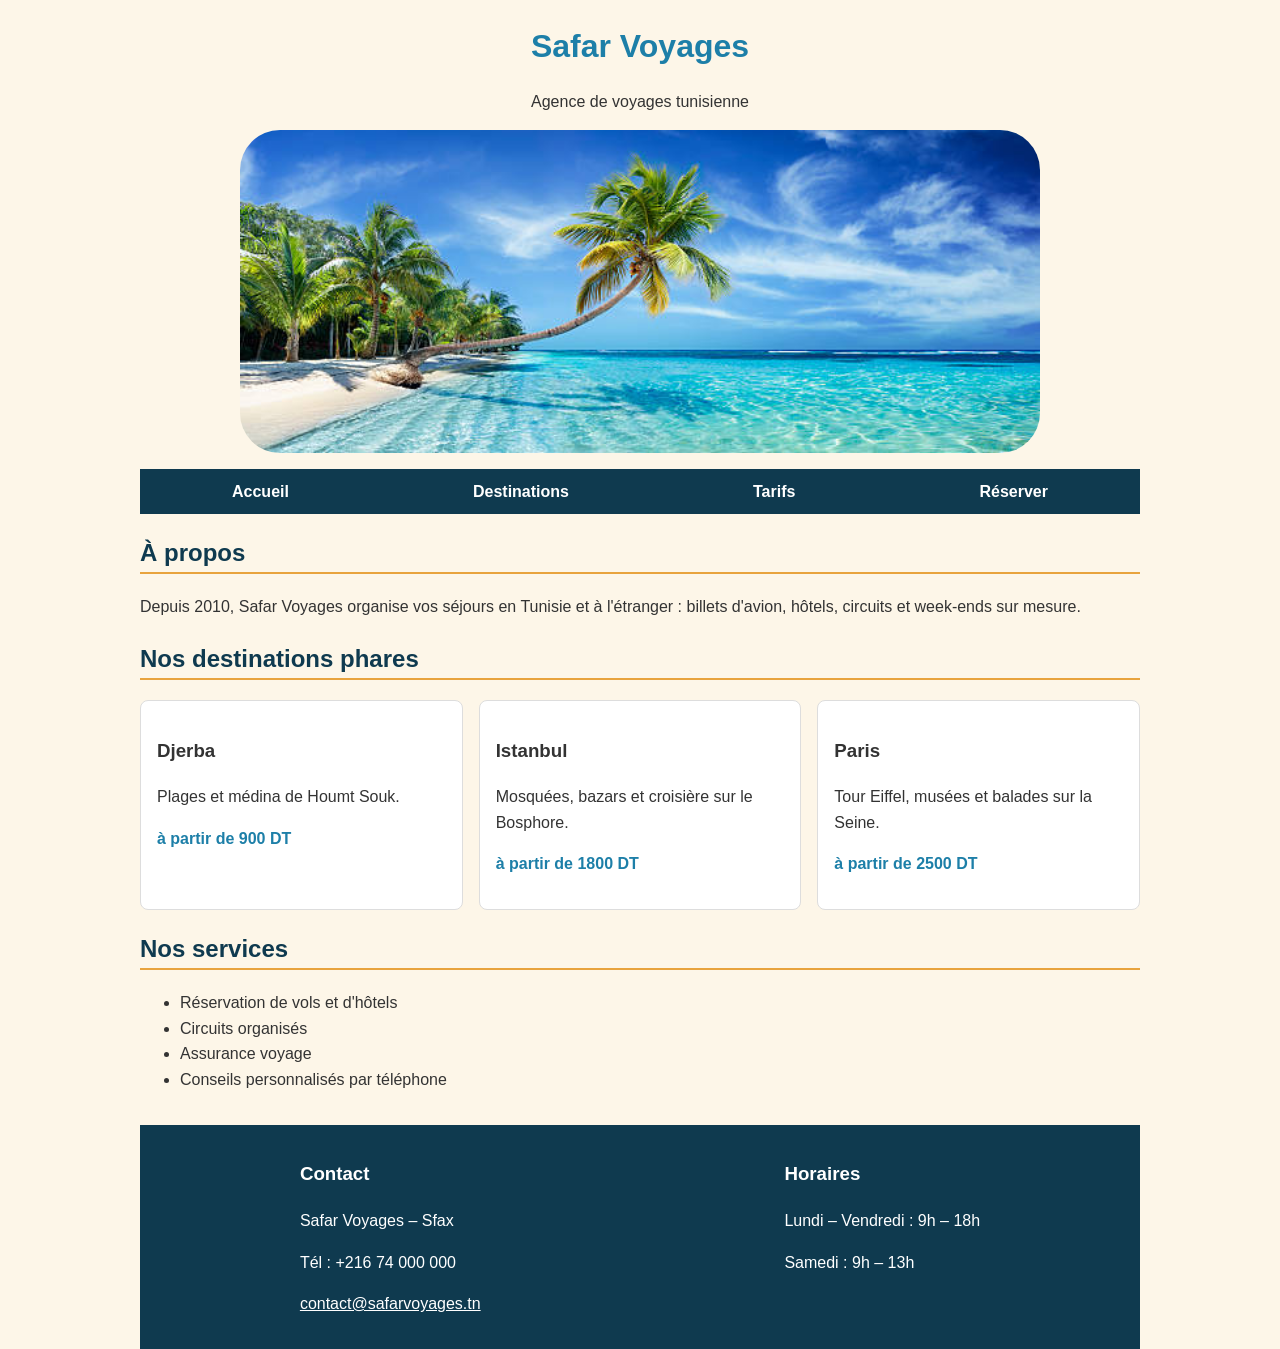
<file: index.html>
<!DOCTYPE html>
<html lang="fr">
<head>
    <meta charset="UTF-8">
    <meta name="viewport" content="width=device-width, initial-scale=1.0">
    <title>Accueil – Safar Voyages</title>
    <link rel="stylesheet" href="css/style.css">
</head>
<body>
    <header>
        <h1>Safar Voyages</h1>
        <p>Agence de voyages tunisienne</p>
        <img src="images/istockphoto-2220609311-612x612.jpg" loading="lazy" alt="Plage avec un palmier et la mer" width="800" height="300">
    </header>
    <nav>
        <ul>
            <li><a href="index.html">Accueil</a></li>
            <li><a href="destinations.html">Destinations</a></li>
            <li><a href="tarifs.html">Tarifs</a></li>
            <li><a href="reservation.html">Réserver</a></li>
        </ul>
    </nav>
    <main>
        <section>
            <h2>À propos</h2>
            <p>Depuis 2010, Safar Voyages organise vos séjours en Tunisie et à l'étranger :
            billets d'avion, hôtels, circuits et week-ends sur mesure.</p>
        </section>

        <section>
            <h2>Nos destinations phares</h2>
            <ul class="grille">
                <li class="carte">
                    <h3>Djerba</h3>
                    <p>Plages et médina de Houmt Souk.</p>
                    <p class="prix">à partir de 900 DT</p>
                </li>
                <li class="carte">
                    <h3>Istanbul</h3>
                    <p>Mosquées, bazars et croisière sur le Bosphore.</p>
                    <p class="prix">à partir de 1800 DT</p>
                </li>
                <li class="carte">
                    <h3>Paris</h3>
                    <p>Tour Eiffel, musées et balades sur la Seine.</p>
                    <p class="prix">à partir de 2500 DT</p>
                </li>
            </ul>
        </section>

        <section>
            <h2>Nos services</h2>
            <ul>
                <li>Réservation de vols et d'hôtels</li>
                <li>Circuits organisés</li>
                <li>Assurance voyage</li>
                <li>Conseils personnalisés par téléphone</li>
            </ul>
        </section>
    </main>
    <footer>
        <div>
            <h3>Contact</h3>
            <p>Safar Voyages – Sfax</p>
            <p>Tél : +216 74 000 000</p>
            <p><a href="mailto:contact@safarvoyages.tn">contact@safarvoyages.tn</a></p>
        </div>
        <div>
            <h3>Horaires</h3>
            <p>Lundi – Vendredi : 9h – 18h</p>
            <p>Samedi : 9h – 13h</p>
        </div>
    </footer>
</body>
</html>
</file>
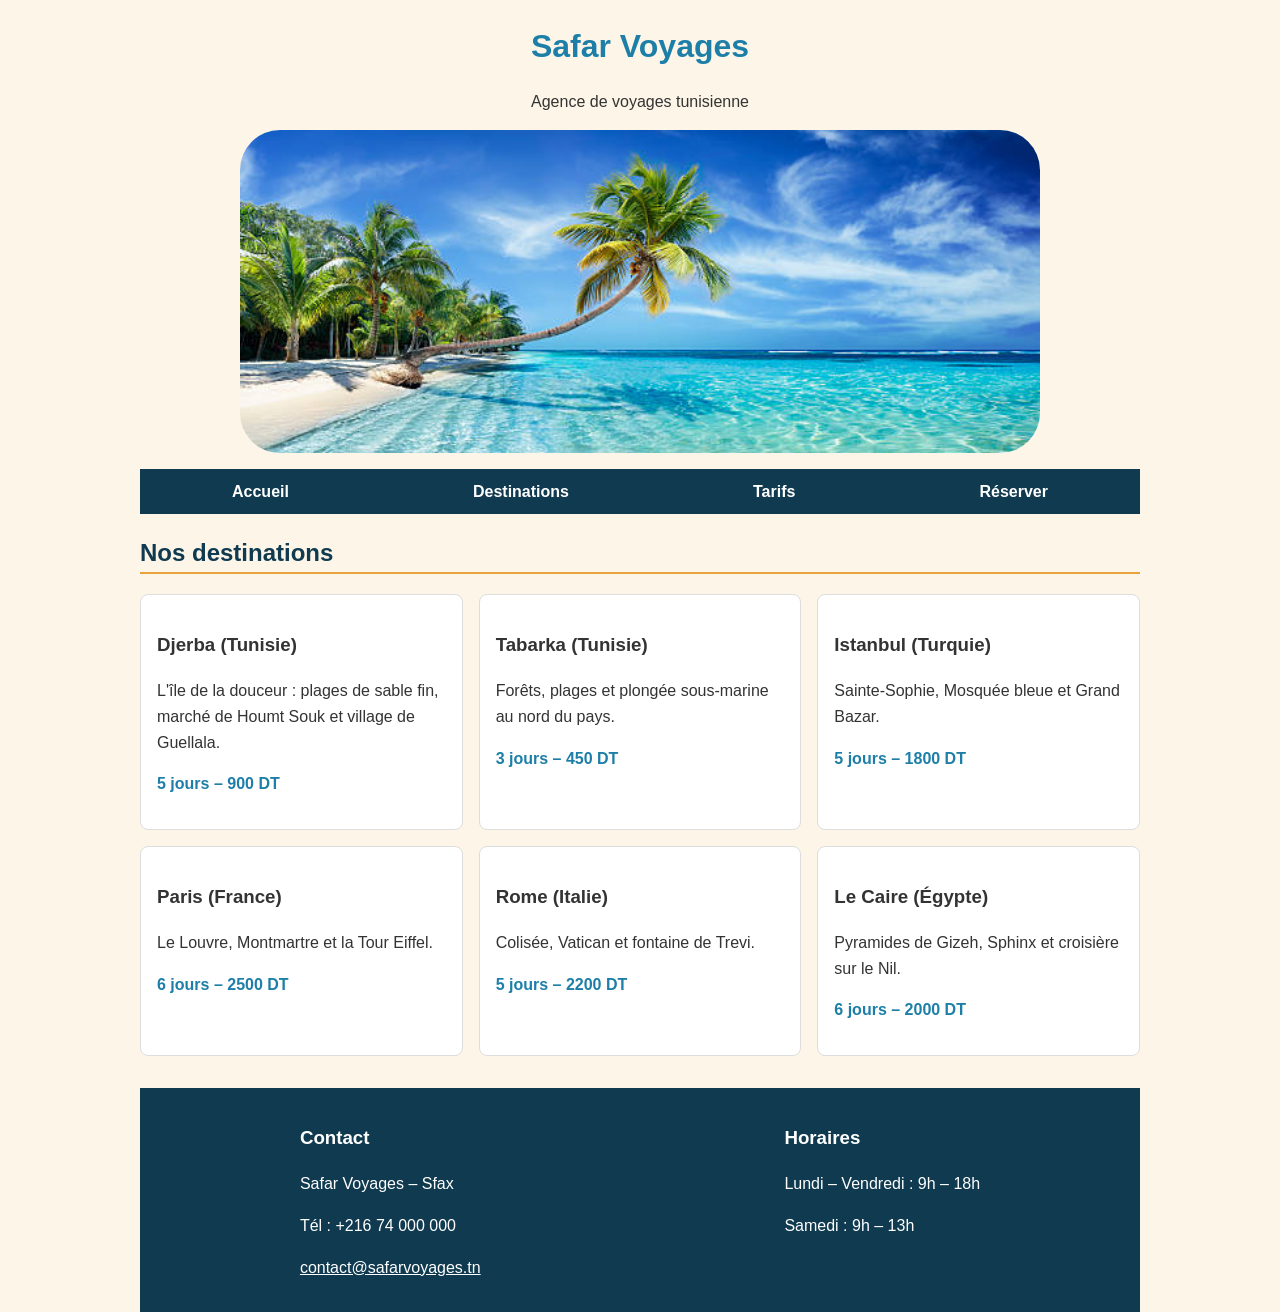
<file: destinations.html>
<!DOCTYPE html>
<html lang="fr">
<head>
    <meta charset="UTF-8">
    <meta name="viewport" content="width=device-width, initial-scale=1.0">
    <title>Destinations – Safar Voyages</title>
    <link rel="stylesheet" href="css/style.css">
</head>
<body>
    <header>
        <h1>Safar Voyages</h1>
        <p>Agence de voyages tunisienne</p>
        <img src="images/istockphoto-2220609311-612x612.jpg" loading="lazy" alt="Plage avec un palmier et la mer" width="800" height="300">
    </header>
    <nav>
        <ul>
            <li><a href="index.html">Accueil</a></li>
            <li><a href="destinations.html">Destinations</a></li>
            <li><a href="tarifs.html">Tarifs</a></li>
            <li><a href="reservation.html">Réserver</a></li>
        </ul>
    </nav>
    <main>
        <h2>Nos destinations</h2>
        <ul class="grille">
            <li class="carte">
                <h3>Djerba (Tunisie)</h3>
                <p>L'île de la douceur : plages de sable fin, marché de Houmt Souk et village de Guellala.</p>
                <p class="prix">5 jours – 900 DT</p>
            </li>
            <li class="carte">
                <h3>Tabarka (Tunisie)</h3>
                <p>Forêts, plages et plongée sous-marine au nord du pays.</p>
                <p class="prix">3 jours – 450 DT</p>
            </li>
            <li class="carte">
                <h3>Istanbul (Turquie)</h3>
                <p>Sainte-Sophie, Mosquée bleue et Grand Bazar.</p>
                <p class="prix">5 jours – 1800 DT</p>
            </li>
            <li class="carte">
                <h3>Paris (France)</h3>
                <p>Le Louvre, Montmartre et la Tour Eiffel.</p>
                <p class="prix">6 jours – 2500 DT</p>
            </li>
            <li class="carte">
                <h3>Rome (Italie)</h3>
                <p>Colisée, Vatican et fontaine de Trevi.</p>
                <p class="prix">5 jours – 2200 DT</p>
            </li>
            <li class="carte">
                <h3>Le Caire (Égypte)</h3>
                <p>Pyramides de Gizeh, Sphinx et croisière sur le Nil.</p>
                <p class="prix">6 jours – 2000 DT</p>
            </li>
        </ul>
    </main>
    <footer>
        <div>
            <h3>Contact</h3>
            <p>Safar Voyages – Sfax</p>
            <p>Tél : +216 74 000 000</p>
            <p><a href="mailto:contact@safarvoyages.tn">contact@safarvoyages.tn</a></p>
        </div>
        <div>
            <h3>Horaires</h3>
            <p>Lundi – Vendredi : 9h – 18h</p>
            <p>Samedi : 9h – 13h</p>
        </div>
    </footer>
</body>
</html>
</file>
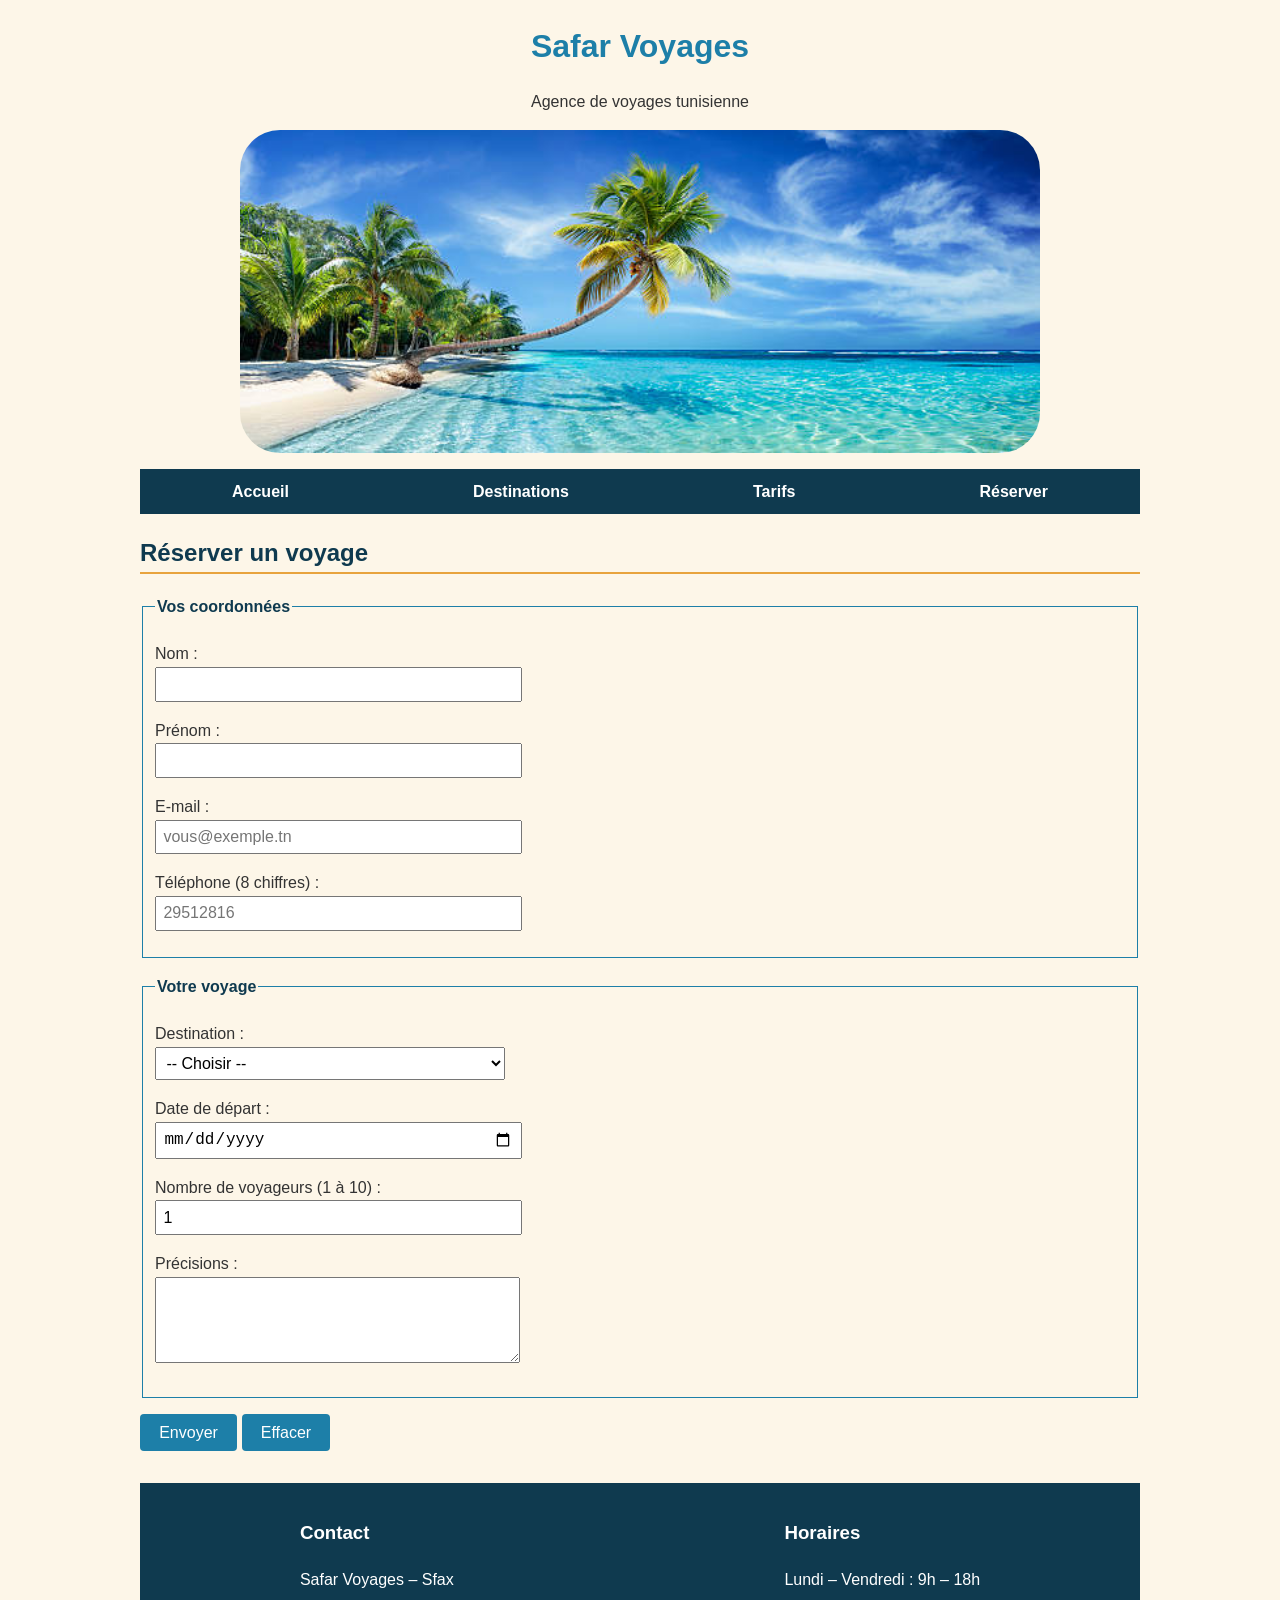
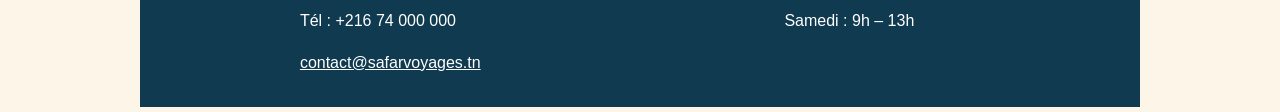
<file: reservation.html>
<!DOCTYPE html>
<html lang="fr">
<head>
    <meta charset="UTF-8">
    <meta name="viewport" content="width=device-width, initial-scale=1.0">
    <title>Réserver – Safar Voyages</title>
    <link rel="stylesheet" href="css/style.css">
</head>
<body>
    <header>
        <h1>Safar Voyages</h1>
        <p>Agence de voyages tunisienne</p>
        <img src="images/istockphoto-2220609311-612x612.jpg" loading="lazy" alt="Plage avec un palmier et la mer" width="800" height="300">
    </header>
    <nav>
        <ul>
            <li><a href="index.html">Accueil</a></li>
            <li><a href="destinations.html">Destinations</a></li>
            <li><a href="tarifs.html">Tarifs</a></li>
            <li><a href="reservation.html">Réserver</a></li>
        </ul>
    </nav>
    <main>
        <h2>Réserver un voyage</h2>
        <p id="succes" hidden></p>
        <form id="reservation" novalidate onsubmit="return verifierFormulaire()">
            <fieldset>
                <legend>Vos coordonnées</legend>
                <p>
                    <label for="nom">Nom :</label><br>
                    <input type="text" id="nom" name="nom">
                    <span id="erreur-nom" class="erreur"></span>
                </p>
                <p>
                    <label for="prenom">Prénom :</label><br>
                    <input type="text" id="prenom" name="prenom">
                    <span id="erreur-prenom" class="erreur"></span>
                </p>
                <p>
                    <label for="email">E-mail :</label><br>
                    <input type="email" id="email" name="email" placeholder="vous@exemple.tn">
                    <span id="erreur-email" class="erreur"></span>
                </p>
                <p>
                    <label for="telephone">Téléphone (8 chiffres) :</label><br>
                    <input type="tel" id="telephone" name="telephone" placeholder="29512816">
                    <span id="erreur-telephone" class="erreur"></span>
                </p>
            </fieldset>

            <fieldset>
                <legend>Votre voyage</legend>
                <p>
                    <label for="destination">Destination :</label><br>
                    <select id="destination" name="destination">
                        <option value="">-- Choisir --</option>
                        <option value="djerba">Djerba</option>
                        <option value="tabarka">Tabarka</option>
                        <option value="istanbul">Istanbul</option>
                        <option value="paris">Paris</option>
                        <option value="rome">Rome</option>
                        <option value="caire">Le Caire</option>
                    </select>
                    <span id="erreur-destination" class="erreur"></span>
                </p>
                <p>
                    <label for="date">Date de départ :</label><br>
                    <input type="date" id="date" name="date">
                    <span id="erreur-date" class="erreur"></span>
                </p>
                <p>
                    <label for="nb">Nombre de voyageurs (1 à 10) :</label><br>
                    <input type="number" id="nb" name="nb" value="1">
                    <span id="erreur-nb" class="erreur"></span>
                </p>
                <p>
                    <label for="message">Précisions :</label><br>
                    <textarea id="message" name="message" rows="4" cols="40"></textarea>
                </p>
            </fieldset>

            <p>
                <button type="submit">Envoyer</button>
                <button type="reset">Effacer</button>
            </p>
        </form>
    </main>
    <footer>
        <div>
            <h3>Contact</h3>
            <p>Safar Voyages – Sfax</p>
            <p>Tél : +216 74 000 000</p>
            <p><a href="mailto:contact@safarvoyages.tn">contact@safarvoyages.tn</a></p>
        </div>
        <div>
            <h3>Horaires</h3>
            <p>Lundi – Vendredi : 9h – 18h</p>
            <p>Samedi : 9h – 13h</p>
        </div>
    </footer>
    <script src="js/script.js"></script>
</body>
</html>
</file>
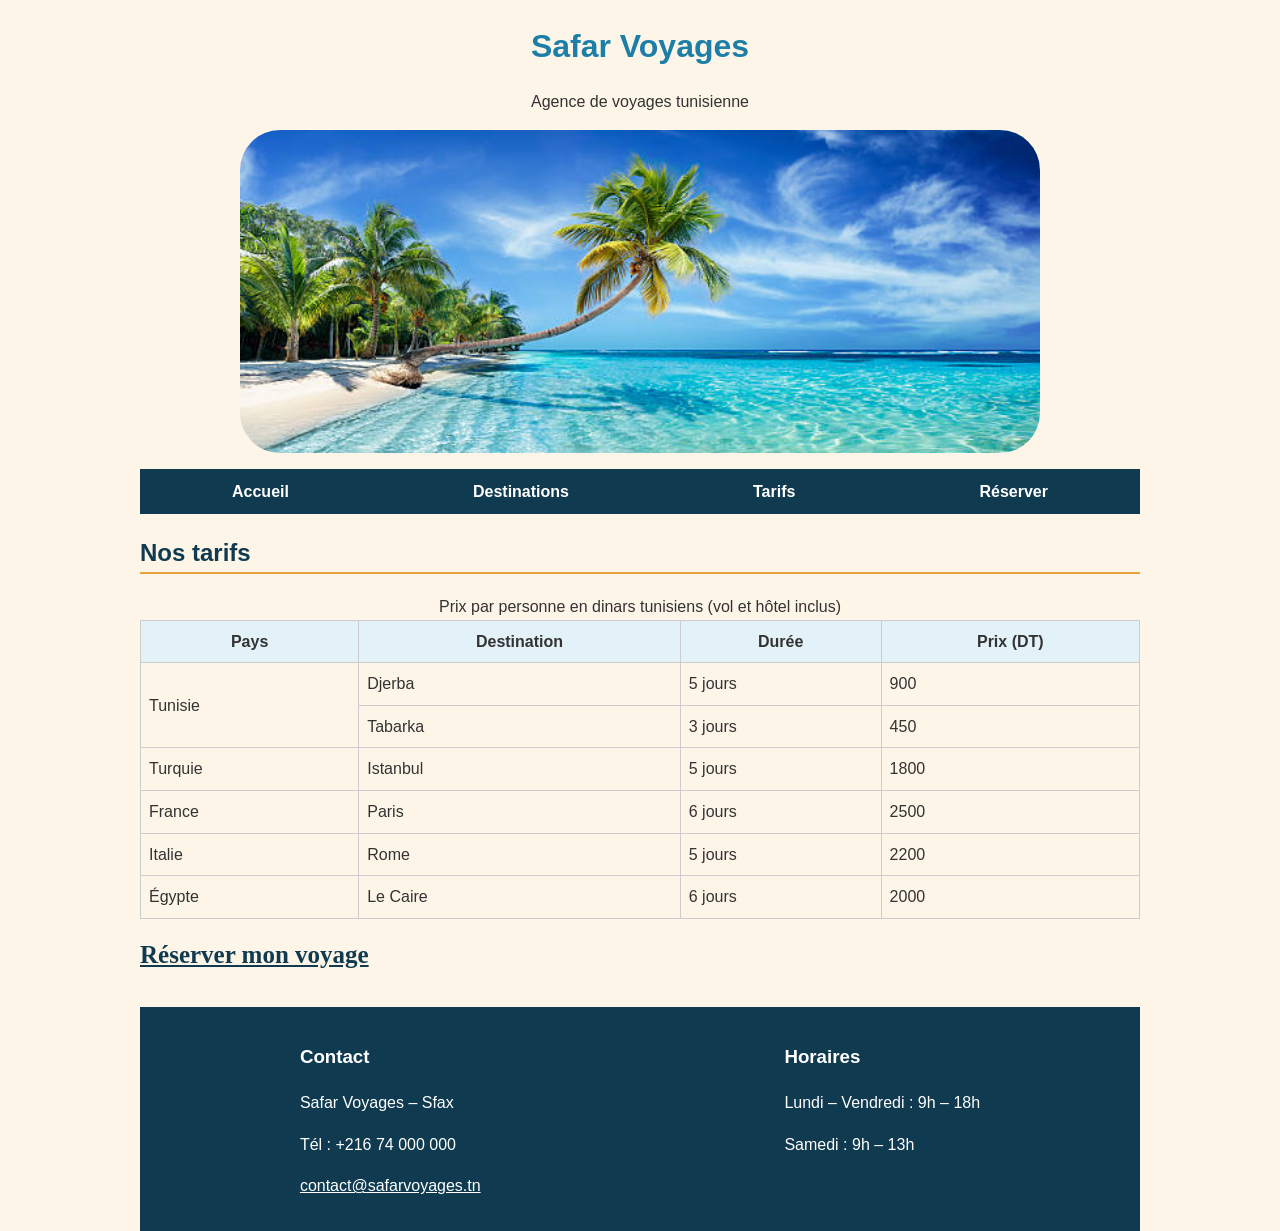
<file: tarifs.html>
<!DOCTYPE html>
<html lang="fr">
<head>
    <meta charset="UTF-8">
    <meta name="viewport" content="width=device-width, initial-scale=1.0">
    <title>Tarifs – Safar Voyages</title>
    <link rel="stylesheet" href="css/style.css">
</head>
<body>
    <header>
        <h1>Safar Voyages</h1>
        <p>Agence de voyages tunisienne</p>
        <img src="images/istockphoto-2220609311-612x612.jpg" loading="lazy" alt="Plage avec un palmier et la mer" width="800" height="300">
    </header>
    <nav>
        <ul>
            <li><a href="index.html">Accueil</a></li>
            <li><a href="destinations.html">Destinations</a></li>
            <li><a href="tarifs.html">Tarifs</a></li>
            <li><a href="reservation.html">Réserver</a></li>
        </ul>
    </nav>
    <main>
        <h2>Nos tarifs</h2>
        <div class="table-responsive">
            <table>
                <caption>Prix par personne en dinars tunisiens (vol et hôtel inclus)</caption>
                <thead>
                    <tr>
                        <th>Pays</th>
                        <th>Destination</th>
                        <th>Durée</th>
                        <th>Prix (DT)</th>
                    </tr>
                </thead>
                <tbody>
                    <tr><td rowspan="2">Tunisie</td><td>Djerba</td><td>5 jours</td><td>900</td></tr>
                    <tr><td>Tabarka</td><td>3 jours</td><td>450</td></tr>
                    <tr><td>Turquie</td><td>Istanbul</td><td>5 jours</td><td>1800</td></tr>
                    <tr><td>France</td><td>Paris</td><td>6 jours</td><td>2500</td></tr>
                    <tr><td>Italie</td><td>Rome</td><td>5 jours</td><td>2200</td></tr>
                    <tr><td>Égypte</td><td>Le Caire</td><td>6 jours</td><td>2000</td></tr>
                </tbody>
            </table>
        </div>
        <p><a href="reservation.html" class="Rs">Réserver mon voyage</a></p>
    </main>
    <footer>
        <div>
            <h3>Contact</h3>
            <p>Safar Voyages – Sfax</p>
            <p>Tél : +216 74 000 000</p>
            <p><a href="mailto:contact@safarvoyages.tn">contact@safarvoyages.tn</a></p>
        </div>
        <div>
            <h3>Horaires</h3>
            <p>Lundi – Vendredi : 9h – 18h</p>
            <p>Samedi : 9h – 13h</p>
        </div>
    </footer>
</body>
</html>
</file>
<file: css/style.css>
:root {
  --mer: #1d7fa8;
  --nuit: #0f3a4f;
  --sable: #fdf6e8;
  --soleil: #e8a33d;
  --rouge: #b3261e;
}

body {
  font-family: Arial, Helvetica, sans-serif;
  font-size: 1rem;
  line-height: 1.6;
  background-color: var(--sable);
  color: #333333;
  max-width: 1000px;
  margin: 0 auto;
  padding: 0 1rem;
}

img {
  display: flex;
  max-width: 100%;
  height: auto;
  margin: auto;
  border-radius: 40px;
}

h1 {
  color: var(--mer);
  text-align: center;
  margin-bottom: 0;
}

header p {
  text-align: center;
}

h2 {
  color: var(--nuit);
  border-bottom: 2px solid var(--soleil);
}

nav ul {
  display: flex;
  flex-wrap: wrap;
  justify-content: space-around;
  list-style: none;
  padding: 0;
  background-color: var(--nuit);
}

nav a {
  display: block;
  padding: 0.6rem 1rem;
  color: white;
  text-decoration: none;
  font-weight: bold;
}

nav a:hover {
  background-color: var(--mer);
}

.grille {
  display: grid;
  grid-template-columns: 1fr;
  gap: 1rem;
  list-style: none;
  padding: 0;
}

.carte {
  background-color: white;
  border: 1px solid #dddddd;
  border-radius: 8px;
  padding: 1rem;
}

.prix {
  font-weight: bold;
  color: var(--mer);
}

.table-responsive {
  overflow-x: auto;
}

table {
  border-collapse: collapse;
  width: 100%;
}

th, td {
  border: 1px solid #cccccc;
  padding: 8px;
}
.Rs{
  font-family: Cambria, Cochin, Georgia, Times, 'Times New Roman', serif;
  font-size: 25px;
  font-weight: bolder;
  color: var(--nuit);

}
thead {
  background-color: #e3f2f8;
}

fieldset {
  border: 1px solid var(--mer);
  margin-bottom: 1rem;
}

legend {
  font-weight: bold;
  color: var(--nuit);
}

input[type="text"], input[type="email"], input[type="tel"],
input[type="date"], input[type="number"], select, textarea {
  width: 100%;
  max-width: 350px;
  padding: 0.4rem;
  font-size: 1rem;
}

.erreur {
  display: block;
  color: var(--rouge);
  font-size: 0.9rem;
}

button {
  padding: 0.6rem 1.2rem;
  font-size: 1rem;
  background-color: var(--mer);
  color: white;
  border: none;
  border-radius: 4px;
  cursor: pointer;
}

#succes {
  background-color: #e3f6e8;
  border: 1px solid #2f8f4e;
  padding: 1rem;
}

footer {
  background-color: var(--nuit);
  color: white;
  padding: 1rem;
  margin-top: 2rem;
  display: flex;
  flex-wrap: wrap;
  justify-content: space-around;
  gap: 1rem;
}

footer a {
  color: white;
}

@media (min-width: 768px) {
  .grille {
    grid-template-columns: repeat(2, 1fr);
  }
}

@media (min-width: 1200px) {
  .grille {
    grid-template-columns: repeat(3, 1fr);
  }
}
</file>
